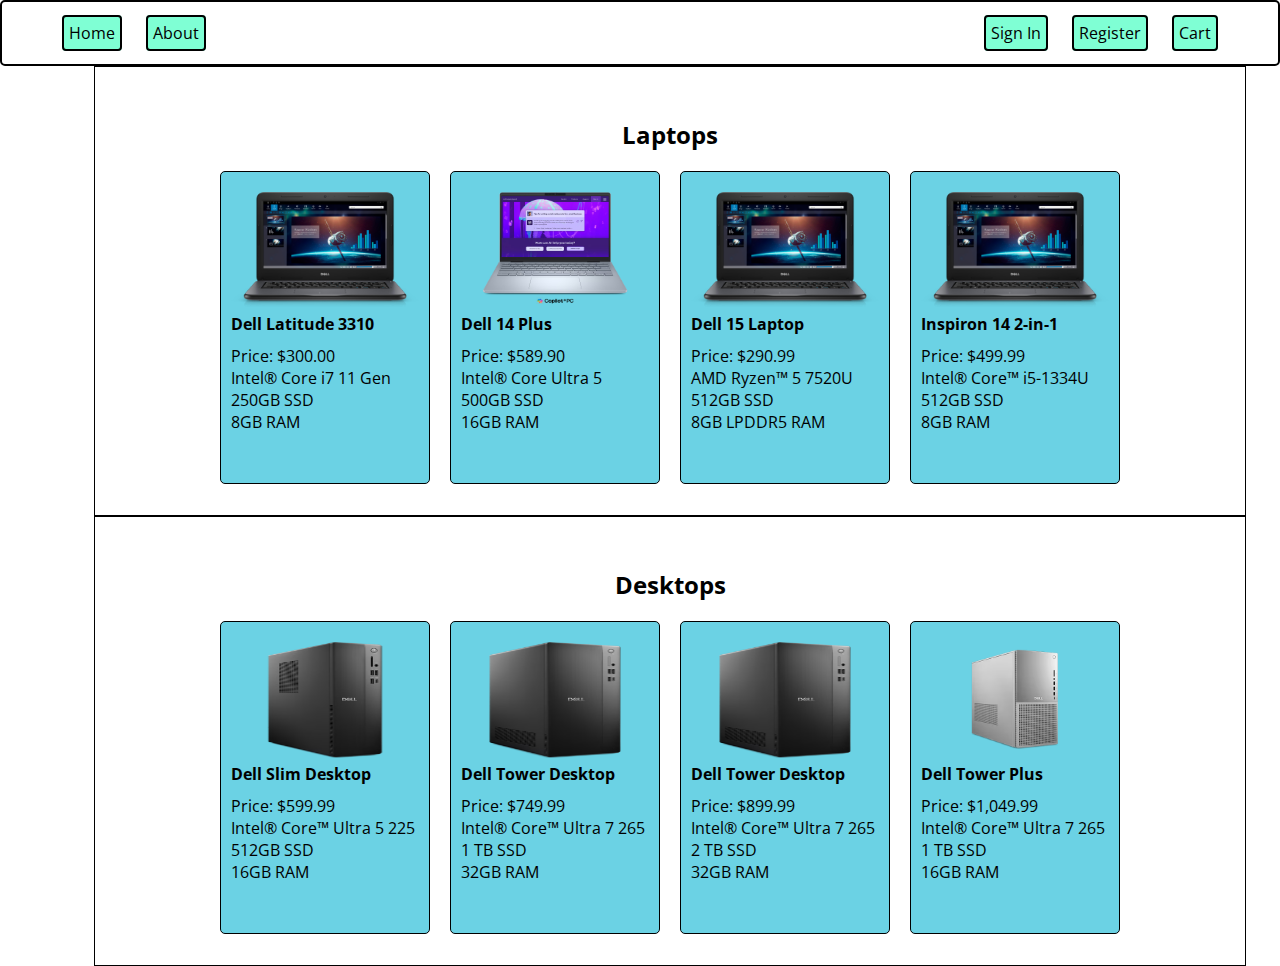
<file: Codes/index.html>
<!DOCTYPE html>
<html lang="en">
    <head>
        <meta charset="utf-8" />
        <meta name="viewport" content="width=device-width,initial-scale=1"/>
        <title>Weller's Electronics</title>
        <link rel="stylesheet" href="../styles.css">
    </head>
    <body>
        <nav>
            <div class="nav-left">
                <a href="index.html">Home</a>
                <a href="about.html">About</a>
            </div>
            <div class="nav-right">
                <a href="login.html" id="navLogin">Sign In</a>
                <a href="register.html" id="navRegister">Register</a>
                <a href="cart.html" id="navCart">Cart</a>
                <a href="#" id="navLogout">Logout</a>
            </div>
        </nav>
        <main class="container">
            <div class="page">
                <section id="Laptop">
                    <h2>Laptops</h2>
                    <div class="section">
                        <div class="product">
                            <img src="../Assets/Images/laptop_latitude_13_3310_gallery_3.avif" alt="">
                            <h4>Dell Latitude 3310</h4>
                            <p>
                                Price: $300.00
                                <br>Intel® Core i7 11 Gen
                                <br>250GB SSD
                                <br>8GB RAM
                                <br><button type="button" onclick="addItem(0)" id="addCartBtn" class="addCT">Add to Cart</button>
                            </p>
                        </div>
                        <div class="product">
                            <img src="../Assets/Images/laptop-dell-db14250-copilot-pc-mg.avif" alt="Product Img">
                            <h4>Dell 14 Plus</h4>
                            <p>
                                Price: $589.90
                                <br>Intel® Core Ultra 5
                                <br>500GB SSD
                                <br>16GB RAM
                                <br><button type="button" onclick="addItem(1)" id="addCartBtn" class="addCT">Add to Cart</button>
                            </p>
                        </div>
                        <div class="product">
                            <img src="../Assets/Images/laptop_latitude_13_3310_gallery_3.avif" alt="Product Img">
                            <h4>Dell 15 Laptop</h4>
                            <p>
                                Price: $290.99
                                <br>AMD Ryzen™ 5 7520U
                                <br>512GB SSD
                                <br>8GB LPDDR5 RAM
                                <br><button type="button" onclick="addItem(2)" id="addCartBtn" class="addCT">Add to Cart</button>
                            </p>
                        </div>
                        <div class="product">
                            <img src="../Assets/Images/laptop_latitude_13_3310_gallery_3.avif" alt="Product Img">
                            <h4>Inspiron 14 2-in-1</h4>
                            <p>
                                Price: $499.99
                                <br>Intel® Core™ i5-1334U
                                <br>512GB SSD
                                <br>8GB RAM
                                <br><button type="button" onclick="addItem(3)" id="addCartBtn" class="addCT">Add to Cart</button>
                            </p>
                        </div>
                    </div>
                </section>
                <section id="Desktop">
                    <h2>Desktops</h2>
                    <div class="section">
                        <div class="product">
                            <img src="../Assets/Images/dell-ecs1250-slim-tower-c-rf-no-ssd-cover-bk.avif" alt="Product Img">
                            <h4>Dell Slim Desktop</h4>
                            <p>
                                Price: $599.99
                                <br>Intel® Core™ Ultra 5 225
                                <br>512GB SSD
                                <br>16GB RAM
                                <br><button type="button" onclick="addItem(4)" id="addCartBtn" class="addCT">Add to Cart</button>
                            </p>
                        </div>
                        <div class="product">
                            <img src="../Assets/Images/dell-ect1250-tower-c-rf-bk.avif" alt="Product Img">
                            <h4>Dell Tower Desktop</h4>
                            <p>
                                Price: $749.99 
                                <br>Intel® Core™ Ultra 7 265
                                <br>1 TB SSD
                                <br>32GB RAM
                                <br><button type="button" onclick="addItem(5)" id="addCartBtn" class="addCT">Add to Cart</button>
                            </p>
                        </div>
                        <div class="product">
                            <img src="../Assets/Images/dell-ect1250-tower-c-rf-bk.avif" alt="Product Img">
                            <h4>Dell Tower Desktop</h4>
                            <p>
                                Price: $899.99 
                                <br>Intel® Core™ Ultra 7 265
                                <br>2 TB SSD
                                <br>32GB RAM
                                <br><button type="button" onclick="addItem(6)" id="addCartBtn" class="addCT">Add to Cart</button>
                            </p>
                        </div>
                        <div class="product">
                            <img src="../Assets/Images/desktop-tower-ebt2250-gray-cart-480-right.avif" alt="Product Img">
                            <h4>Dell Tower Plus</h4>
                            <p>
                                Price: $1,049.99
                                <br>Intel® Core™ Ultra 7 265
                                <br>1 TB SSD
                                <br>16GB RAM
                                <br><button type="button" onclick="addItem(7)" id="addCartBtn" class="addCT">Add to Cart</button>
                            </p>
                        </div>
                    </div>
                </section>
            </div>
        </main>
        <script src="app.js"></script>
        <script src="index.js"></script>
    </body>
</html>
</file>
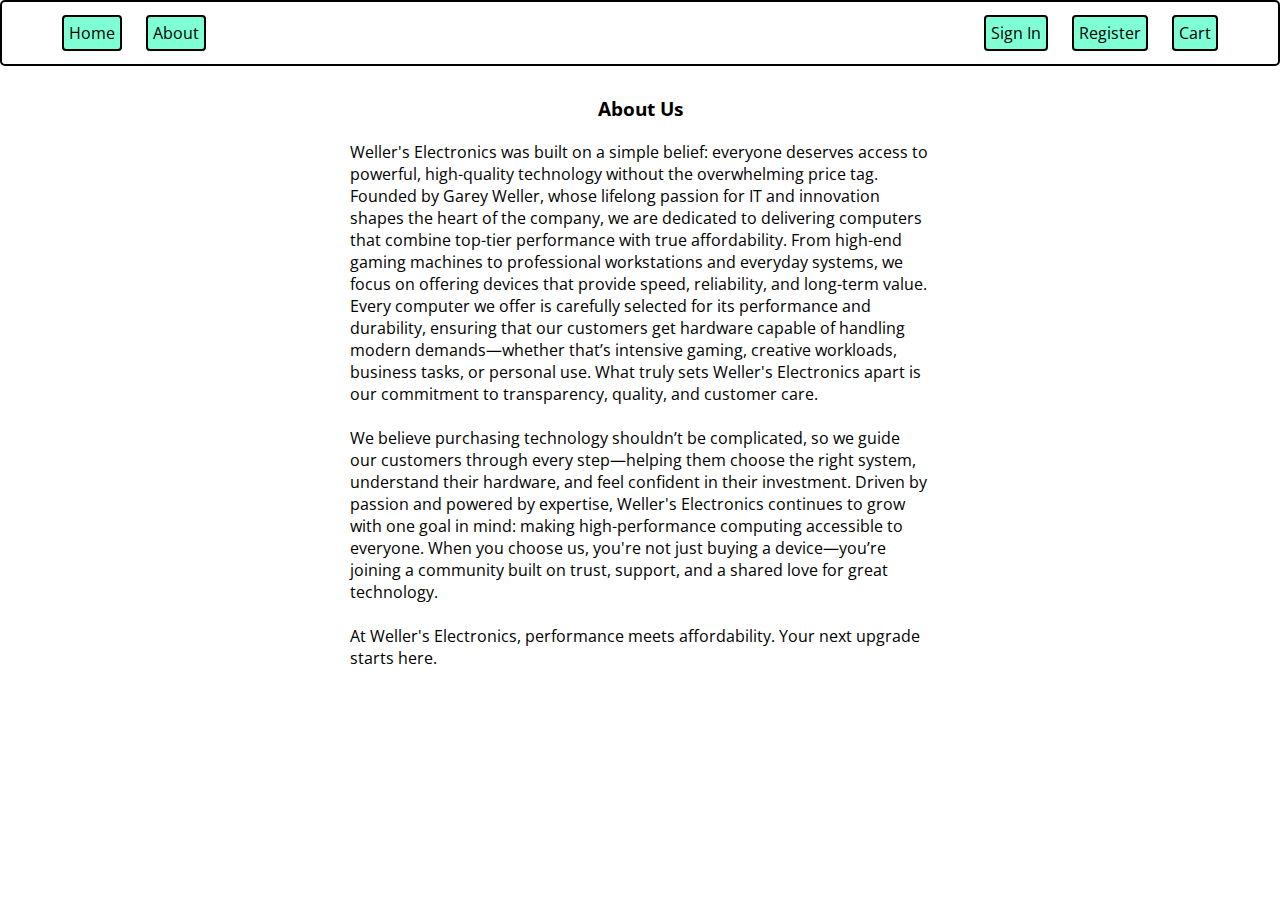
<file: Codes/about.html>
<!DOCTYPE html>
<html lang="en">
    <head>
        <meta charset="utf-8" />
        <meta name="viewport" content="width=device-width,initial-scale=1"/>
        <title>Weller's Electronics</title>
        <link rel="stylesheet" href="../styles.css">
    </head>
    <body>
        <nav>
            <div class="nav-left">
                <a href="index.html">Home</a>
                <a href="about.html">About</a>
            </div>
            <div class="nav-right">
                <a href="login.html" id="navLogin">Sign In</a>
                <a href="register.html" id="navRegister">Register</a>
                <a href="cart.html" id="navCart">Cart</a>
                <a href="#" id="navLogout">Logout</a>
            </div>
        </nav>
        <main class="container">
            <article id="about">
                <h3>About Us</h3>
                <p>
                    Weller's Electronics was built on a simple belief: everyone deserves access to powerful, 
                    high-quality technology without the overwhelming price tag. Founded by Garey Weller, 
                    whose lifelong passion for IT and innovation shapes the heart of the company, we are 
                    dedicated to delivering computers that combine top-tier performance with true affordability.
                    From high-end gaming machines to professional workstations and everyday systems, we focus on 
                    offering devices that provide speed, reliability, and long-term value. Every computer we 
                    offer is carefully selected for its performance and durability, ensuring that our customers get hardware 
                    capable of handling modern demands—whether that’s intensive gaming, 
                    creative workloads, business tasks, or personal use.
                    What truly sets Weller's Electronics apart is our commitment to transparency, quality, and customer care. <br><br>
                    We believe purchasing technology shouldn’t be complicated, so we guide our customers through 
                    every step—helping them choose the right system, understand their hardware, and feel confident in their investment.
                    Driven by passion and powered by expertise, Weller's Electronics continues to grow with one goal in mind: 
                    making high-performance computing accessible to everyone. When you choose us, you're not just buying 
                    a device—you’re joining a community built on trust, support, and a shared love for great technology.

                    <br><br>At Weller's Electronics, performance meets affordability. Your next upgrade starts here.
                </p>
            </article>
        </main>
        <script src="app.js"></script>
    </body>
</html>
</file>
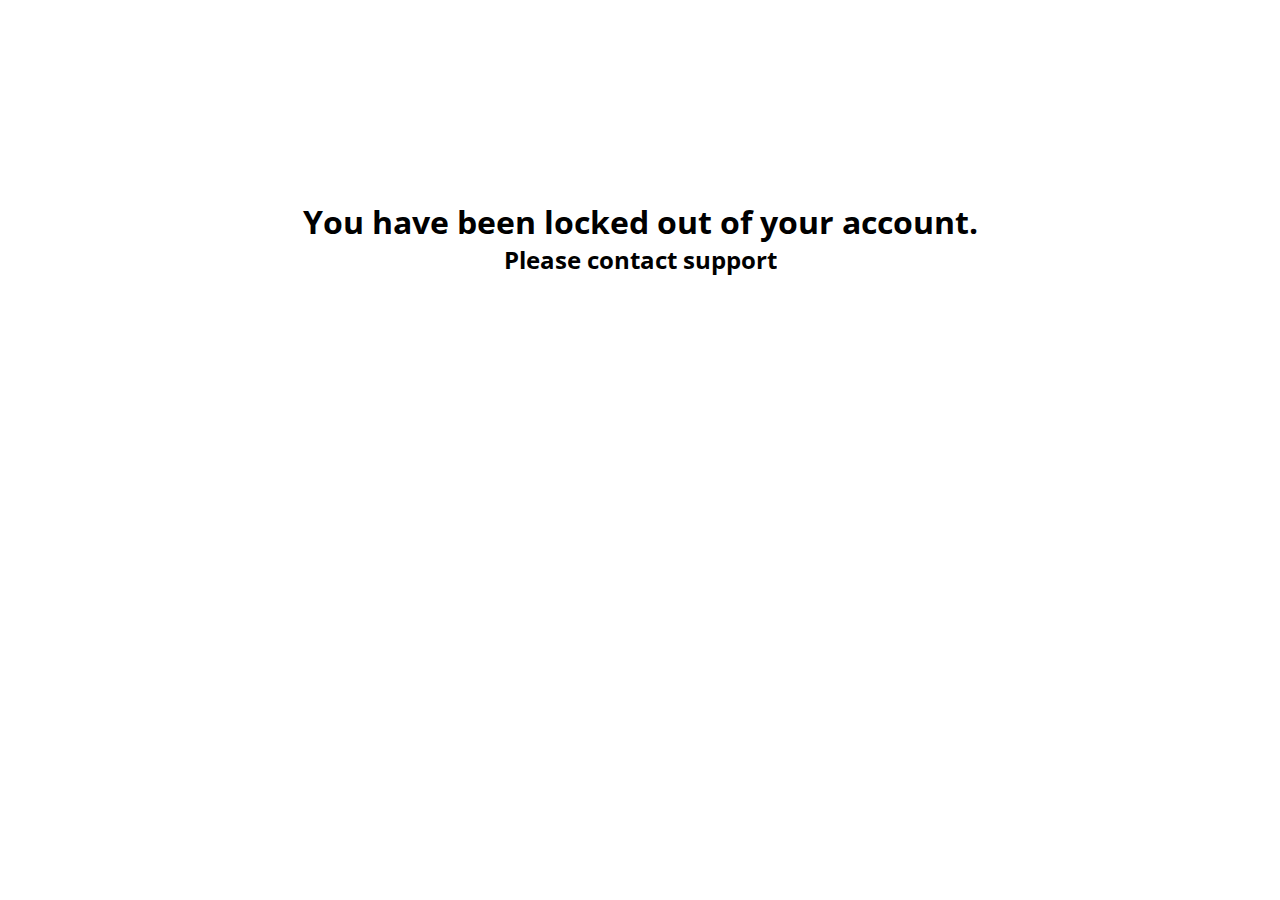
<file: Codes/accountlock.html>
<!DOCTYPE html>
<html lang="en">
    <head>
        <meta charset="utf-8" />
        <meta name="viewport" content="width=device-width,initial-scale=1"/>
        <title>Weller's Electronics</title>
        <link rel="stylesheet" href="../styles.css">
    </head>
    <body class="lockoutPageText">
        <h1>You have been locked out of your account.</h1>
        <h2>Please contact support</h2>
    </body>
</html>
</file>
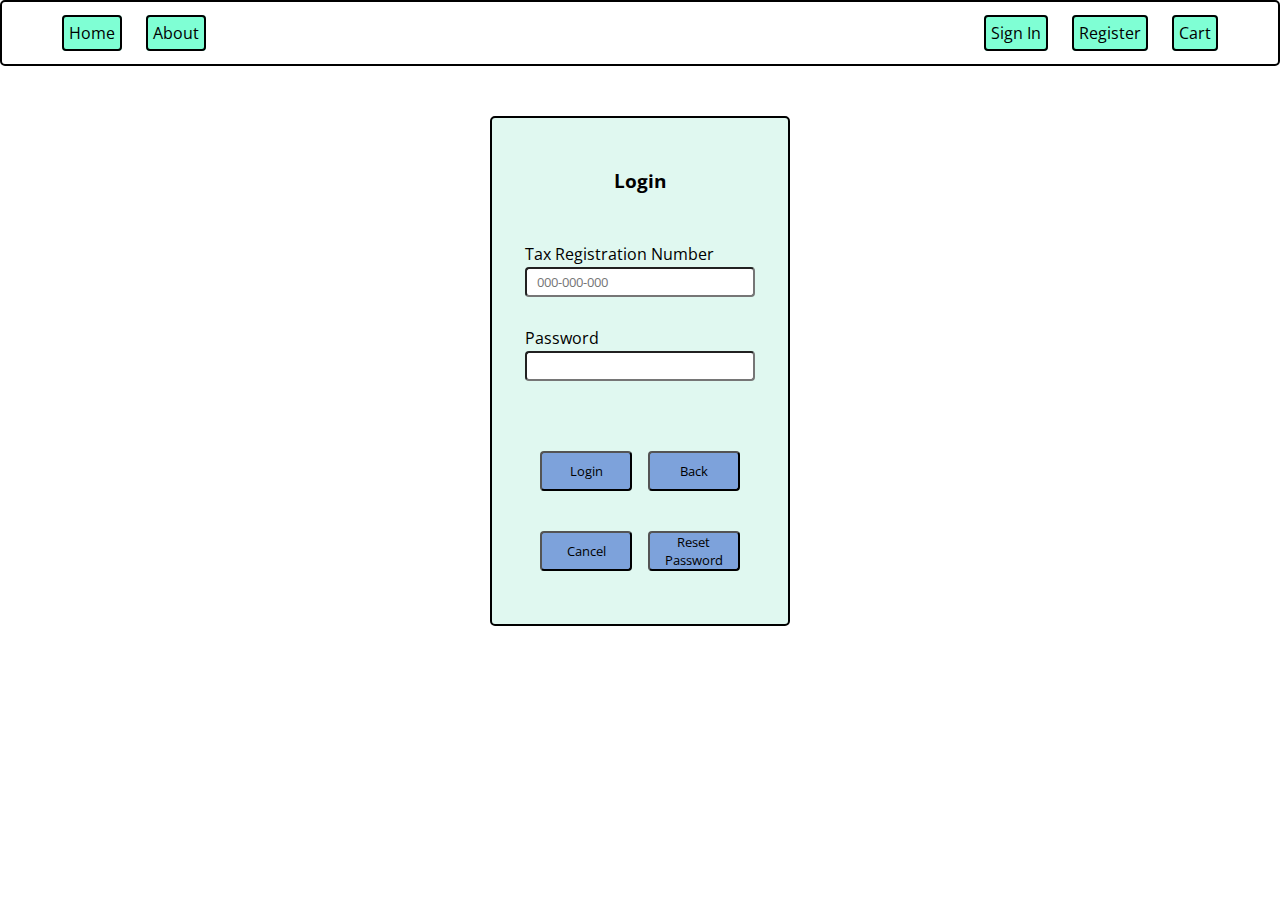
<file: Codes/login.html>
<!DOCTYPE html>
<html lang="en">
    <head>
        <meta charset="utf-8" />
        <meta name="viewport" content="width=device-width,initial-scale=1"/>
        <title>Weller's Electronics</title>
        <link rel="stylesheet" href="../styles.css">
    </head>
    <body>
        <nav>
            <div class="nav-left">
                <a href="index.html">Home</a>
                <a href="about.html">About</a>
            </div>
            <div class="nav-right">
                <a href="login.html" id="navLogin">Sign In</a>
                <a href="register.html" id="navRegister">Register</a>
                <a href="cart.html" id="navCart">Cart</a>
                <a href="#" id="navLogout">Logout</a>
            </div>
        </nav>
        <main class="container">
            <section class="card">
                <h3>Login</h3>
                <form id="login">
                    <div class="form-column">
                        <div class="form-line">
                            <label>Tax Registration Number</label>
                            <input type="text" name="trn" maxlength="30" placeholder="000-000-000" required>
                        </div>
                        <div class="form-line">
                            <label>Password</label>
                            <input type="password" name="password" minlength="8" maxlength="15" required>
                        </div>
                        <div class="form-line">
                            <div class="form-row">
                                <button type="submit" id="loginBtn">Login</button>
                                <button type="button" onclick="location.href='register.html'" id="registerBtn">Back</button>
                            </div>
                            <div class="form-row">
                                <button type="button" id="cancelBtn">Cancel</button>
                                <button type="button" id="reset">Reset Password</button>
                            </div>
                        </div>
                        
                    </div>
                </form>
            </section>
        </main>
        <script src="app.js"></script>
        <script src="login.js"></script>
    </body>
</html>
</file>
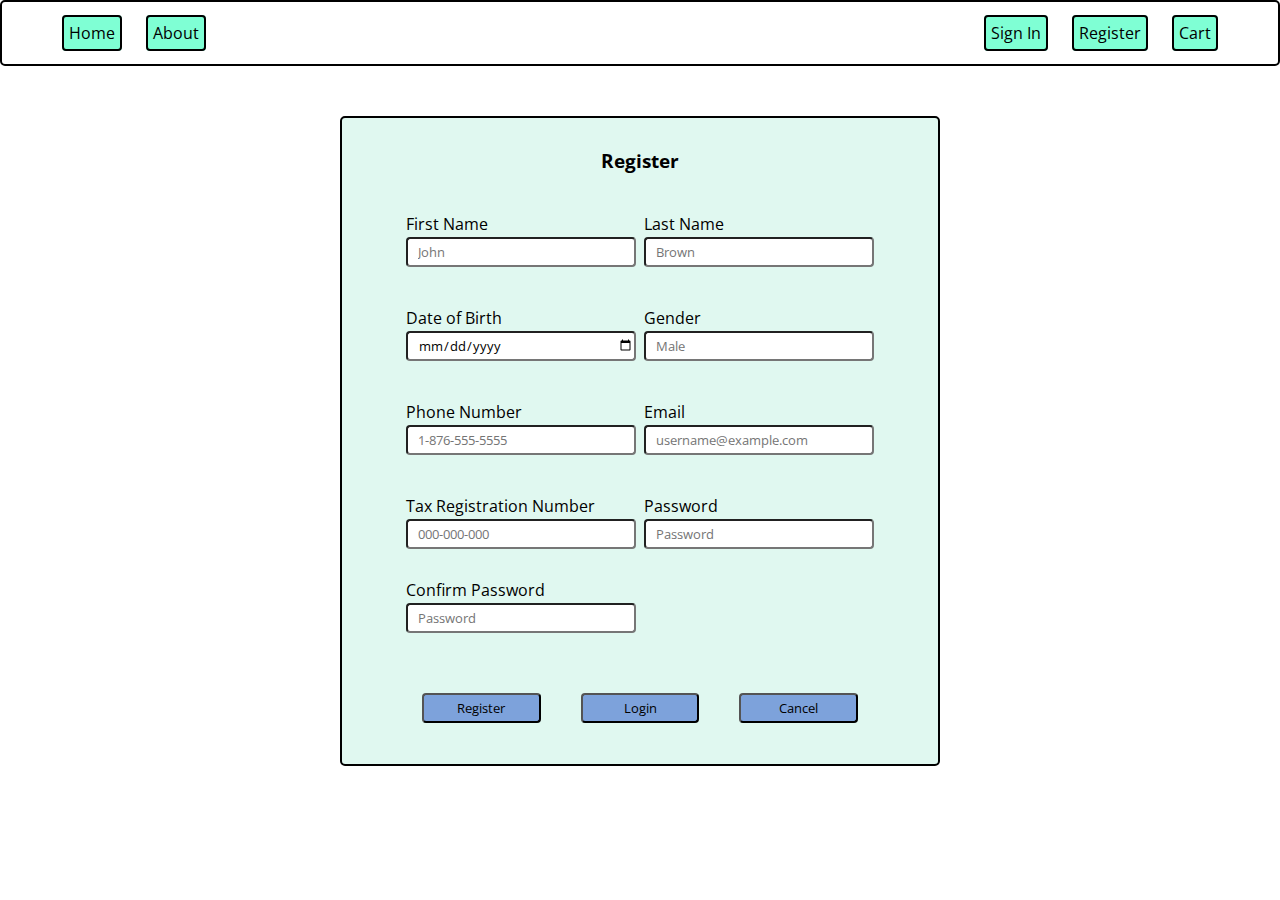
<file: Codes/register.html>
<!DOCTYPE html>
<html lang="en">
    <head>
        <meta charset="utf-8" />
        <meta name="viewport" content="width=device-width,initial-scale=1"/>
        <title>Weller's Electronics</title>
        <link rel="stylesheet" href="../styles.css">
    </head>
    <body>
        <nav>
            <div class="nav-left">
                <a href="index.html">Home</a>
                <a href="about.html">About</a>
            </div>
            <div class="nav-right">
                <a href="login.html" id="navLogin">Sign In</a>
                <a href="register.html" id="navRegister">Register</a>
                <a href="cart.html" id="navCart">Cart</a>
                <a href="#" id="navLogout">Logout</a>
            </div>
        </nav>
        <main class="container">
            <section class="registerCard">
                <h3>Register</h3>
                <form id="register">
                    <div class="form-row">
                        <div class="form-line">
                            <label>First Name</label>
                            <input type="text" name="firstname" maxlength="55" placeholder="John" required>
                        </div>
                        <div class="form-line">
                            <label>Last Name</label>
                            <input type="text" name="lastname" maxlength="55" placeholder="Brown" required>
                        </div>
                    </div>
                    
                    <div class="form-row">
                        <div class="form-line">
                            <label>Date of Birth</label>
                            <input type="date" name="dob" required>
                        </div>
                        <div class="form-line">
                            <label>Gender</label>
                            <input type="text" name="gender" maxlength="7" placeholder="Male" required>
                        </div>
                    </div>

                    <div class="form-row">
                        <div class="form-line">
                            <label>Phone Number</label>
                            <input type="number" name="phone" maxlength="11" placeholder="1-876-555-5555" required>
                        </div>
                        <div class="form-line">
                            <label>Email</label>
                            <input type="text" name="email" maxlength="30" placeholder="username@example.com" required>
                        </div>
                    </div>

                    <div class="form-row">
                        <div class="form-line">
                            <label>Tax Registration Number</label>
                            <input type="text" name="trn" maxlength="12" placeholder="000-000-000" pattern="[0-9]{3}-[0-9]{3}-[0-9]{3}" required>
                        </div>
                        <div class="form-line">
                            <label>Password</label>
                            <input type="password" name="password" minlength="8" maxlength="15" placeholder="Password" required>
                        </div>
                    </div>

                    <div class="form-line">
                        <label>Confirm Password</label>
                        <input type="password" name="confirmPassword" minlength="8" maxlength="15" placeholder="Password" required>
                    </div>

                    <div class="form-row">
                        <button type="submit" id="registerBtn" class="regButton">Register</button>
                        <button type="button" onclick="location.href='login.html';" id="loginBtn" class="regButton">Login</button>
                        <button type="button" id="cancelBtn" class="regButton">Cancel</button>
                    </div>
                </form>
            </section>
        </main>
        <script src="app.js"></script>
        <script src="register.js"></script>
    </body>
</html>
</file>
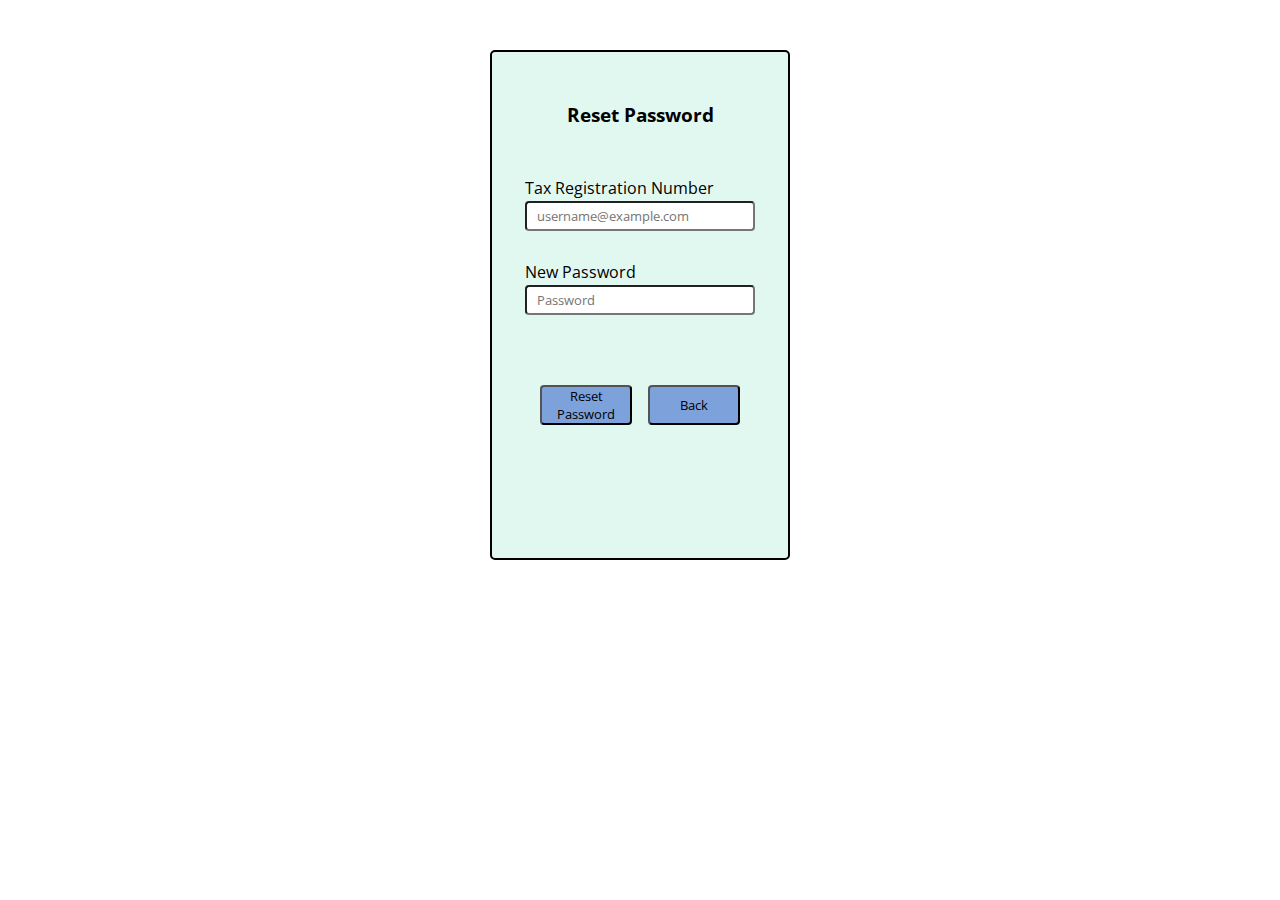
<file: Codes/resetpassword.html>
<!DOCTYPE html>
<html lang="en">
    <head>
        <meta charset="utf-8" />
        <meta name="viewport" content="width=device-width,initial-scale=1"/>
        <title>Weller's Electronics</title>
        <link rel="stylesheet" href="../styles.css">
    </head>
    <body>
        <main class="container">
            <section class="card">
                <h3>Reset Password</h3>
                <form id="reset">
                    <div class="form-column">
                        <div class="form-line">
                            <label>Tax Registration Number</label>
                            <input type="text" name="trn" maxlength="30" placeholder="username@example.com" required>
                        </div>
                        <div class="form-line">
                            <label>New Password</label>
                            <input type="password" name="newpassword" maxlength="15" placeholder="Password" required>
                        </div>
                        <div class="form-line">
                            <div class="form-row">
                                <button type="submit" id="resetPassword">Reset Password</button>
                                <button type="button" id="back">Back</button>
                            </div>
                        </div>
                        
                    </div>
                </form>
            </section>
        </main>
        <script src="app.js"></script>
        <script src="reset.js"></script>
    </body>
</html>
</file>
<file: styles.css>
@import url('https://fonts.googleapis.com/css2?family=Open+Sans&display=swap');

:root{
    --primary-blue: #3057e4; 
    --bg-gray: #f9fafb;
    --border-color: #e5e7eb;
}

*{
    margin: 0;
    padding: 0;
    box-sizing: border-box;
    border-radius: 5px;
    font-family: "Open Sans", Arial, sans-serif;
}

.container{
    display: flex;
    justify-content: center;
    width: 100%;
    flex-direction: row;
}


.card{
    align-self: center;
    display: flex;
    flex-direction: column;
    justify-content: flex-start;
    align-items: center;
    border: 2px solid black;
    margin: 50px;
    width: 300px;
    height: 510px;
    background-color: rgb(224, 248, 240);
}

.registerCard{
    align-self: center;
    display: flex;
    flex-direction: column;
    justify-content: flex-start;
    align-items: center;
    border: 2px solid black;
    border-radius: 5px;
    margin: 50px;
    width: 600px;
    height: 650px;
    background-color: rgb(224, 248, 240);
}

.form-column{
    display: flex;
    flex-direction: column;
    justify-content: center;
    margin-top: 10px;
}

.form-row{
    display: flex;
    flex-direction: row;
    justify-content: space-evenly;
    margin-top: 10px;
}

.form-line{
    display: flex;
    flex-direction: column;
    justify-content: center;
    margin-top: 30px;
    margin-left: 4px;
    margin-right: 4px;
}

label{
    margin-bottom: 2px;
}

input{
    width: 230px;
    height: 30px;
    border-radius: 4px;
    padding-left: 10px;
}

button{
    margin-top: 30px;
    width: 40%;
    height: 30px;
    background-color: #7da2db;
    border-radius: 4px;
}

.regButton{
    margin: 20px;
    margin-top: 50px;
    width: 40%;
    height: 30px;
    background-color: #7da2db;
    border-radius: 4px;
}

button:hover{
    border: 1px solid black;
    filter: drop-shadow(0 0 10px #a5a3a3);
}

.card{
    border-radius: 5px;
}

.card h3{
    margin-top: 50px;
    margin-bottom: 10px;
}

nav{
    display: flex;
    justify-content: space-between;
    width: 100%;
    border: 2px solid;
}

nav a{
    padding: 5px;
    margin: 10px;
    border: 2px solid black;
    border-radius: 4px;
    text-decoration: none;
    color: black;
    background-color: #7fffd4;
}

nav a:hover{
    border: 1px solid black;
    filter: drop-shadow(0 0 10px #a5a3a3);
}

.nav-left{
    padding: 20px;
    margin-left: 30px
}

.nav-right{
    padding: 20px;
    margin-right: 30px
}

#about{
    display: flex;
    flex-direction: column;
    justify-content: center;
    align-items: center;
    margin-top: 30px;
}

#about h3{
    margin-bottom: 20px;
}

#about p{
    width: 580px;
}

section{
    width: 100%;
    height: 450px;
    margin-left: 30px;
    margin-right: 30px;
    border: 1px solid;
    border-radius: 0px;
    display: flex;
    flex-direction: column;
    justify-content: center;
    align-items: center;
}

section h3{
    margin-top: 30px;
}

.section{
    width: 100%;
    height: 70%;
    display: flex;
    flex-direction: row;
    justify-content: center;
}

.product{
    border: 1px solid;
    width: 210px;
    margin-left: 10px;
    margin-right: 10px;
    padding: 10px;
    background-color: #6bd2e4;
}

.product:hover{
    border: none;
    filter: drop-shadow(0 0 10px #a5a3a3);
}

.product img{
    margin-top: 10px;
    width: 100%;
    height: 40%
}

.product h4{
    margin-bottom: 10px;
}

.product button{
    margin-top: 5px;
    margin-left: 50px;
    width: 80px;
    height: 30px;
}

.product button:hover{
    filter: drop-shadow(0 0 10px #a5a3a3);
    background-color: #8b8888;
    border: 2px;
    color: white;
}

section h2{
    margin: 20px;
}

.page{
    display: flex;
    flex-direction: column;
    width: 90%;
}

#cartTable{
    border: 1px solid;
    width: 600px;
    height: 400px;
    margin: 50px;
    display: flex;
    justify-content: flex-start;
    flex-direction: column;
    padding: 10px;
}

th, td{
    border: 1px solid black;
    padding: 5px;
    text-align: center;
}

#cartPage h2{
    margin: 30px
}

#addBtn{
    border-radius: 10px;
    width: 30px;
    height: 30px;
    margin: 3px;
    background: #18b164;
}

#dropBtn{
    border-radius: 10px;
    width: 30px;
    height: 30px;
    margin: 3px;
    background: #d44444;
}

#totalLine{
    display: flex;
    flex-direction: row;
    justify-content: space-between;
    height: 50px;
}

#totalLine button{
    margin: 0px;
    width: 150px;
    height:30px;
    background: #b4b1b1;
}

.lockoutPageText h1, h2{
    text-align: center;
}

.lockoutPageText h2{
    text-align: center;
}

.lockoutPageText{
    padding: 200px;
}

#login button{
    height: 40px;
}

#reset button{
    height: 40px;
}

/* Utilities */
.hidden { display: none; }
.text-right { text-align: right; }

/* Cart Page Dropdown Section */
.cart-controls {
    background: var(--bg-gray);
    padding: 20px;
    margin: 20px 50px;
    border: 1px solid var(--border-color);
    display: flex;
    gap: 10px;
    align-items: center;
}

.cart-controls select, .cart-controls input {
    padding: 8px;
    border: 1px solid #ccc;
    height: 40px;
}

.cart-controls button {
    margin-top: 0;
    width: auto;
    padding: 0 20px;
    height: 40px;
    background-color: var(--primary-blue);
    color: white;
    border: none;
    cursor: pointer;
}

/* Checkout Grid Layout */
.checkout-wrapper {
    display: grid;
    grid-template-columns: 1fr 1fr;
    gap: 0;
    width: 100%;
    max-width: 1200px;
    margin: 0 auto;
    min-height: 80vh;
}

/* Left Side: Form */
.checkout-form-section {
    padding: 40px;
    background: #fff;
}

.checkout-form-section h2 {
    margin-bottom: 20px;
    font-size: 24px;
}

.form-group {
    margin-bottom: 20px;
}

.form-group label {
    display: block;
    margin-bottom: 8px;
    font-weight: 600;
    font-size: 14px;
}

.form-group input, .form-group select {
    width: 100%;
    padding: 12px;
    border: 1px solid var(--border-color);
    border-radius: 6px;
    font-size: 14px;
}

/* Delivery Toggle */
.delivery-options {
    display: flex;
    gap: 10px;
    margin-bottom: 20px;
}

.option-box {
    flex: 1;
    border: 1px solid var(--border-color);
    padding: 15px;
    border-radius: 6px;
    display: flex;
    align-items: center;
    gap: 10px;
    cursor: pointer;
}

.option-box.active {
    border-color: var(--primary-blue);
    background-color: #f0f4ff;
}

/* Right Side: Summary */
.checkout-summary-section {
    background-color: var(--bg-gray);
    padding: 40px;
    border-left: 1px solid var(--border-color);
}

.summary-item {
    display: flex;
    gap: 15px;
    margin-bottom: 20px;
    align-items: center;
}

.summary-img {
    width: 60px;
    height: 60px;
    object-fit: cover;
    border-radius: 6px;
    border: 1px solid #ddd;
    background: #fff;
}

.summary-details {
    flex: 1;
}

.summary-details h4 { font-size: 14px; margin-bottom: 4px; }
.summary-details p { font-size: 12px; color: #666; }

.discount-row {
    display: flex;
    gap: 10px;
    margin: 20px 0;
}

.discount-row input { flex: 1; padding: 10px; border: 1px solid var(--border-color); border-radius: 6px;}
.discount-row button { 
    margin: 0; width: auto; background: transparent; color: var(--primary-blue); 
    border: none; font-weight: bold; cursor: pointer;
}

.cost-line {
    display: flex;
    justify-content: space-between;
    margin-bottom: 10px;
    font-size: 14px;
    color: #555;
}

.cost-line.total {
    font-size: 18px;
    font-weight: bold;
    color: #000;
    margin-top: 20px;
    border-top: 1px solid var(--border-color);
    padding-top: 20px;
}

.pay-btn {
    width: 100%;
    background-color: var(--primary-blue);
    color: white;
    padding: 18px; 
    border: none;
    border-radius: 6px;
    font-size: 18px;
    font-weight: bold; 
    cursor: pointer;
    margin-top: 25px; 
    box-shadow: 0 4px 15px rgba(48, 87, 228, 0.4); 
    transition: background-color 0.3s, box-shadow 0.3s;
}

.pay-btn:hover {
    filter: brightness(0.9);
    box-shadow: 0 6px 20px rgba(48, 87, 228, 0.6); /* More pronounced shadow on hover */
}

.pay-btn:hover {
    filter: brightness(0.9);
}

/* Media Query for Mobile */
@media (max-width: 768px) {
    .checkout-wrapper { grid-template-columns: 1fr; }
    .checkout-summary-section { order: -1; border-left: none; border-bottom: 1px solid var(--border-color);}
}
</file>
